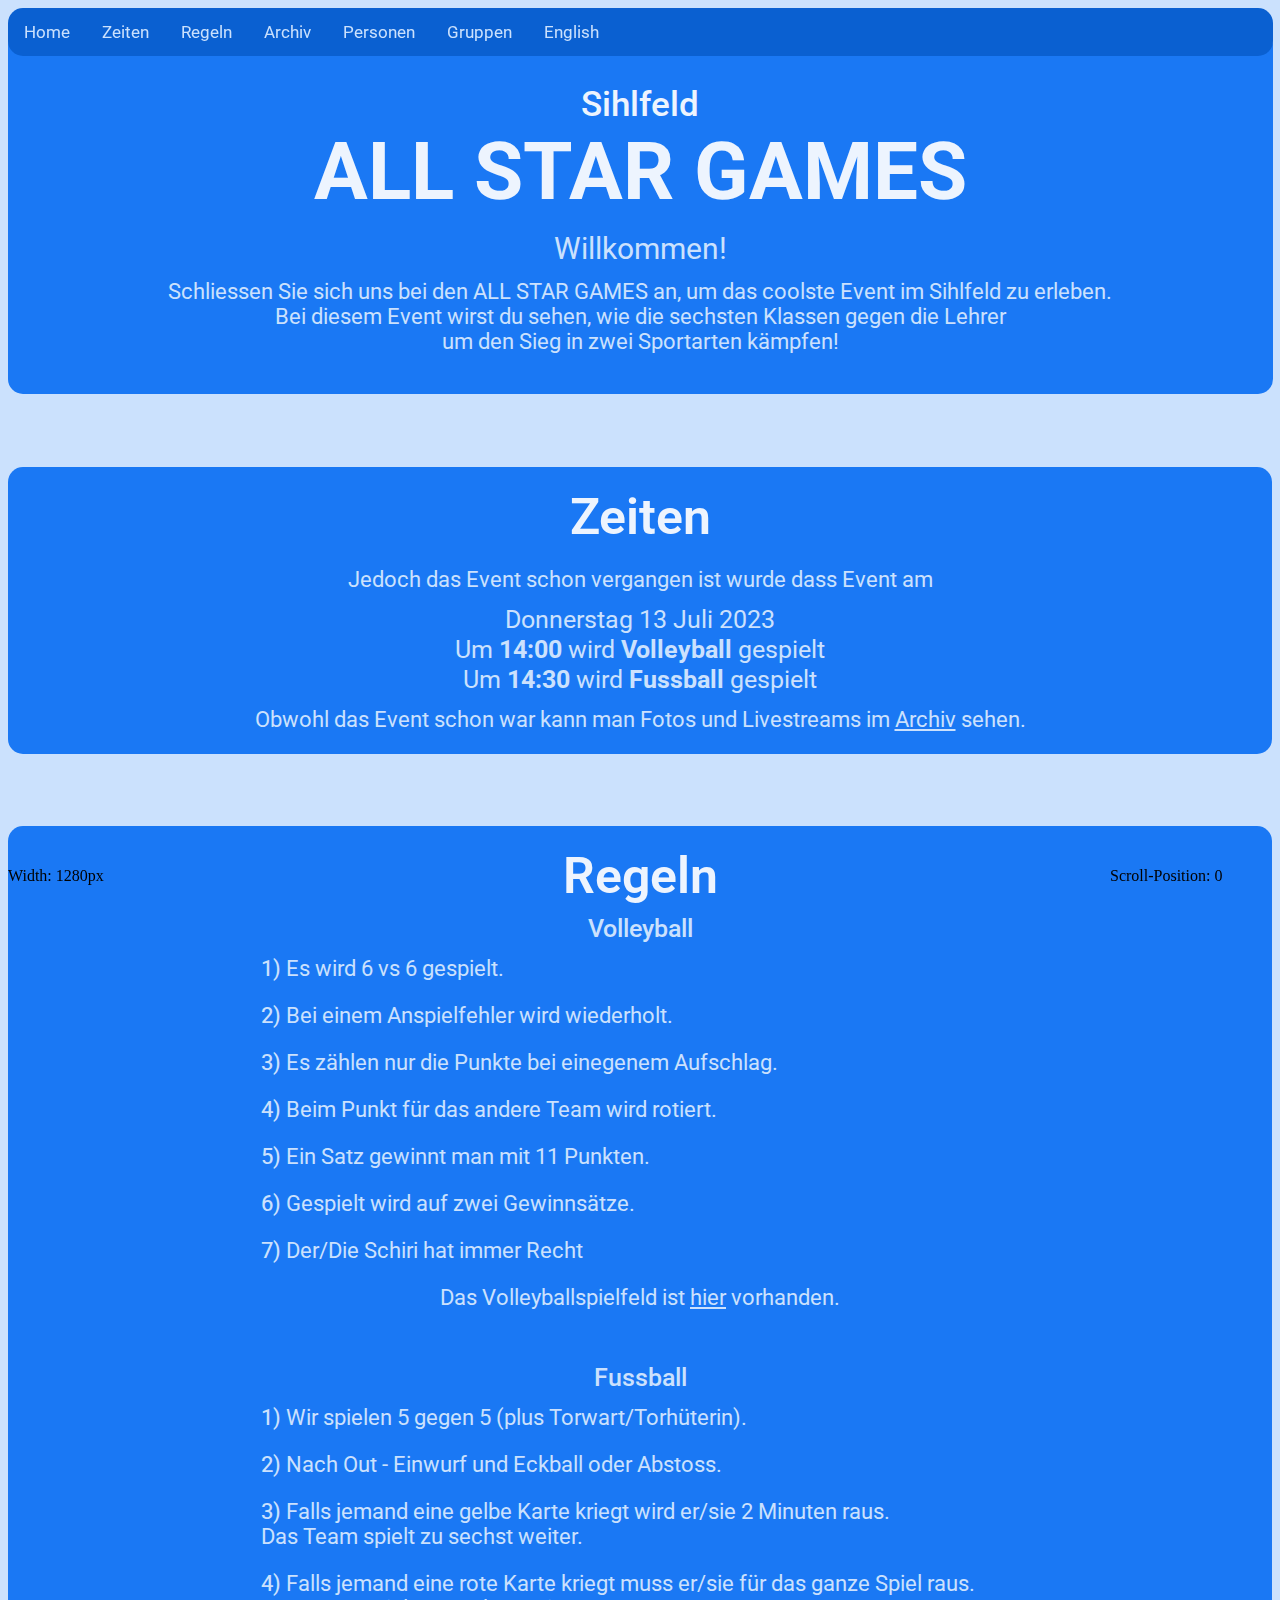
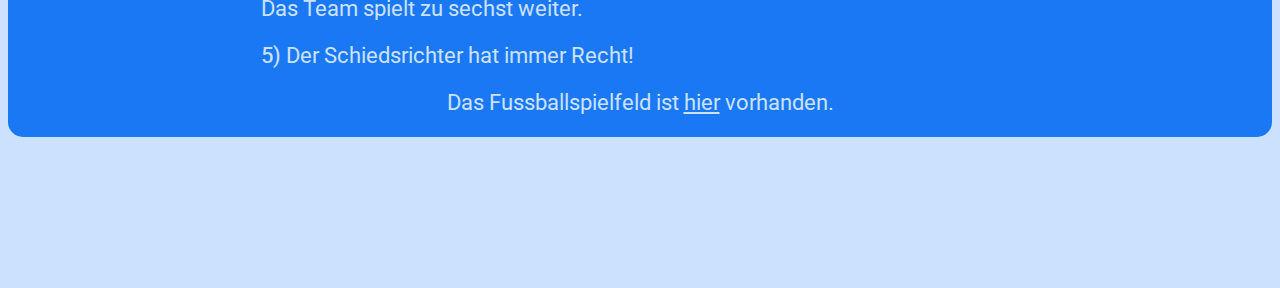
<file: index.html>
<!DOCTYPE html>
<html>
<head>
    <title>Sihlfeld All Star Games</title>

    <script>
        function redirectToLocalSite(country) {
            const germanCountries = ["DE", "AT", "CH"];
    
            if (germanCountries.includes(country)) {
                window.location.href = "de/";
            } else {
                window.location.href = "en/";
            }
        }
        
        fetch('https://ipinfo.io/json?token=4e45ae7ecd53cd')
            .then(response => {
                if (!response.ok) {
                    throw new Error('Network response was not ok');
                }
                return response.json();
            })
            .then(data => {
                console.log("IP Info data:", data); // Log the response data
                const country = data.country;
                redirectToLocalSite(country);
            })
            .catch(error => {
                console.error("Error fetching the IP information: ", error);
                window.location.href = "de/";
            });
    </script>
</head>
</html>
<!-- 4e45ae7ecd53cd -->
</file>
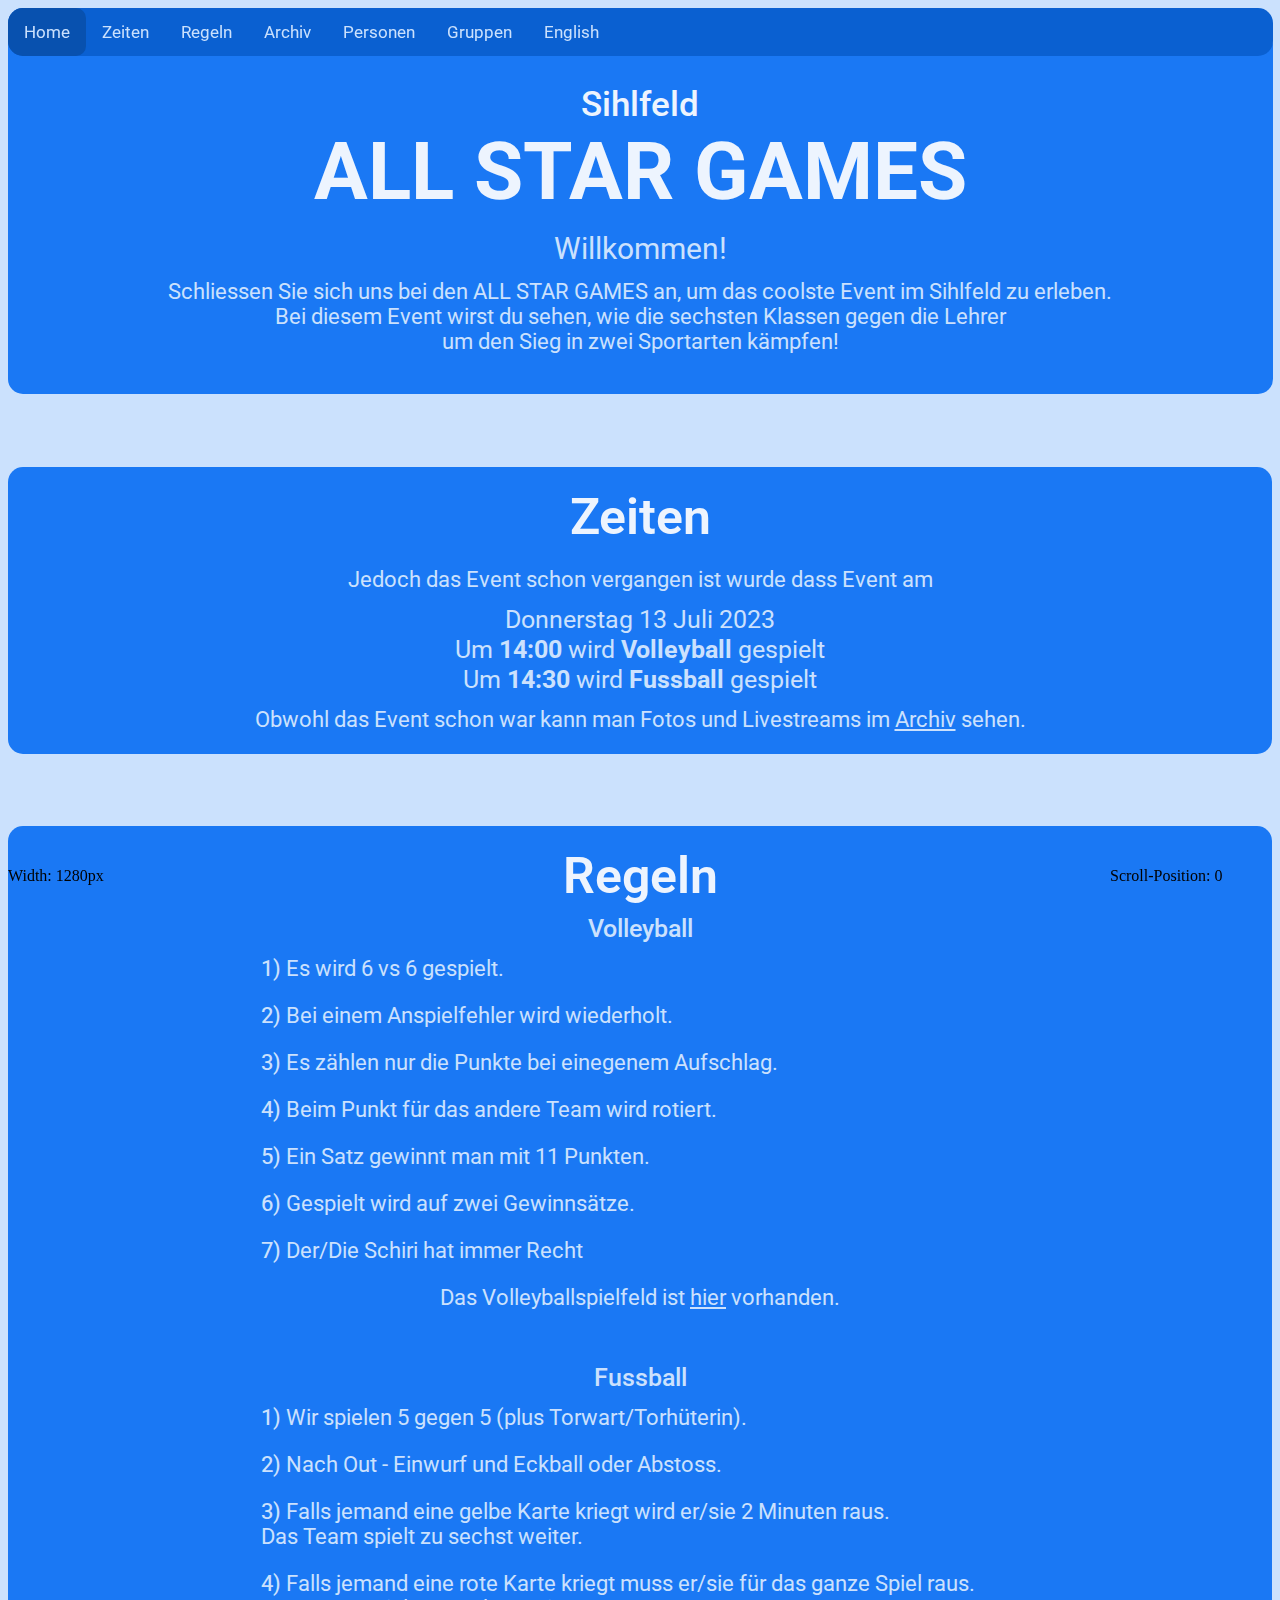
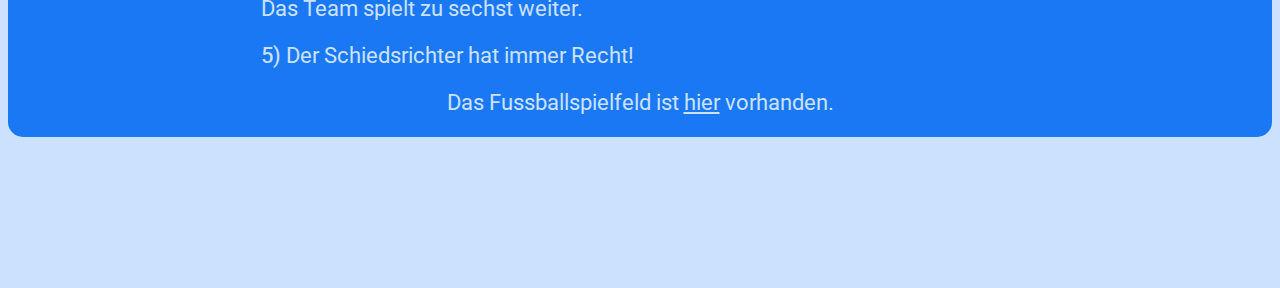
<file: de/index.html>
<!DOCTYPE html>
<html lang="de">
<head>
    <meta charset="UTF-8">
    <meta name="viewport" content="width=device-width, initial-scale=1.0">
    <title>Sihlfeld All Star Games</title>
    <link rel="stylesheet" href="../styles.css"> <!-- CSS File -->
    <link rel="preconnect" href="https://fonts.googleapis.com"> <!-- Font Roboto -->
    <link rel="preconnect" href="https://fonts.gstatic.com" crossorigin> <!-- Font Roboto -->
    <link href="https://fonts.googleapis.com/css2?family=Courier+Prime:ital,wght@0,400;0,700;1,400;1,700&family=Nunito:ital,wght@0,200..1000;1,200..1000&family=Roboto:ital,wght@0,100;0,300;0,400;0,500;0,700;0,900;1,100;1,300;1,400;1,500;1,700;1,900&display=swap" rel="stylesheet"> <!-- Font Roboto -->
</head>
<body>
    <div id="too-small-display" class="too-small-display"> <!-- Too small screen error -->
        <div style="margin-top: calc(50vh - 256px);">
            <img src="../resources/display-too-small.png" alt="" style="display: block; margin-left: auto; margin-right: auto; width: 50%;">
        </div>
        <div>
            <p style="text-align: center; font-family: 'Roboto'; font-size: 30px; margin: 15px;">Ihr Display ist viel zu klein um diese Website anzuzeigen. Bitte versuchen sie mit ein Gerät mit grösserem Display.</p>
        </div>
    </div>
    <div class="backnav">
        <a></a> <!-- White part behind the topbar so the title disappears -->
    </div>
    <div id="scrollPosition" class="devItems" style="float: right; left: calc(100% - 170px);">Scroll-Position: 0</div>
    <span id="width-display" class="devItems" style="float: left;"></span>
    <div class="title">
        <br><br><br> <!-- Spacing for title -->
        <h2 class="subtitle">Sihlfeld</h2>
        <h1 class="main">ALL STAR GAMES</h1>
        <p class="text" style="font-size: 30px; line-height: 0px">Willkommen!</p>
        <p class="text">Schliessen Sie sich uns bei den ALL STAR GAMES an, um das coolste Event im Sihlfeld zu erleben.<br>Bei diesem Event wirst du sehen, wie die sechsten Klassen gegen die Lehrer<br>um den Sieg in zwei Sportarten kämpfen!</p>
        <br>
    </div>
    <div id="navtitle" class="titlenav">
        <p style="text-align: right;">Sihlfeld ALL STAR GAMES</p>
    </div>
    <div class="topnav">
        <a href="#" id="scrollTop" title="Zur Hauptseite">Home</a>
        <a href="#times" id="scrollTimes" title="Zu den Zeiten">Zeiten</a>
        <a href="#rules" id="scrollRules" title="Zu den Regeln">Regeln</a>
        <a href="archive/" title="Zum Archiv">Archiv</a>
        <a href="people/" title="Zu den Personen">Personen</a>
        <a href="teams/" title="Zu den Gruppen">Gruppen</a>
        <a href="../en/" title="Zur Englischen Seite">English</a>
    </div>
    <div style="margin-bottom: 395px;" id="title_spacing"></div> <!-- Spacing for title -->
    <div id="times">
        <br><br><br><br> <!-- Spacing for top of section -->
        <div class="section">
            <p class="smalltitle">Zeiten</p>
            <p class="text">Jedoch das Event schon vergangen ist wurde dass Event am</p>
            <p class="text" style="font-size: 25px; line-height: 5px">Donnerstag 13 Juli 2023</p>
            <p class="text" style="font-size: 25px; line-height: 5px">Um <b>14:00</b> wird <b>Volleyball</b> gespielt</p>
            <p class="text" style="font-size: 25px; line-height: 5px">Um <b>14:30</b> wird <b>Fussball</b> gespielt</p>
            <p class="text">Obwohl das Event schon war kann man Fotos und Livestreams im <a href="archive/" style="color: #cbe1fd" title="Zum Archiv">Archiv</a> sehen.</p>
        </div>
    </div>
    <div id="rules">
        <br><br><br><br> <!-- Spacing for top of section -->
        <div class="section">
            <p class="smalltitle">Regeln</p>
            <p class="text" style="font-size: 25px; line-height: 5px; font-weight: 500;">Volleyball</p>
            <p class="text" style="text-align: left; margin-left: 20%;"><b style="font-weight: 450;">1&rpar;</b> Es wird 6 vs 6 gespielt.</p>
            <p class="text" style="text-align: left; margin-left: 20%;"><b style="font-weight: 450;">2&rpar;</b> Bei einem Anspielfehler wird wiederholt.</p>
            <p class="text" style="text-align: left; margin-left: 20%;"><b style="font-weight: 450;">3&rpar;</b> Es zählen nur die Punkte bei einegenem Aufschlag.</p>
            <p class="text" style="text-align: left; margin-left: 20%;"><b style="font-weight: 450;">4&rpar;</b> Beim Punkt für das andere Team wird rotiert.</p>
            <p class="text" style="text-align: left; margin-left: 20%;"><b style="font-weight: 450;">5&rpar;</b> Ein Satz gewinnt man mit 11 Punkten.</p>
            <p class="text" style="text-align: left; margin-left: 20%;"><b style="font-weight: 450;">6&rpar;</b> Gespielt wird auf zwei Gewinnsätze.</p>
            <p class="text" style="text-align: left; margin-left: 20%;"><b style="font-weight: 450;">7&rpar;</b> Der/Die Schiri hat immer Recht</p>
            <p class="text">Das Volleyballspielfeld ist <a href="field/volleyball/" style="color: #cbe1fd">hier</a> vorhanden.</p>
            <br>
            <p class="text" style="font-size: 25px; line-height: 5px; font-weight: 500;">Fussball</p>
            <p class="text" style="text-align: left; margin-left: 20%;"><b style="font-weight: 450;">1&rpar;</b> Wir spielen 5 gegen 5 (plus Torwart/Torhüterin).</p>
            <p class="text" style="text-align: left; margin-left: 20%;"><b style="font-weight: 450;">2&rpar;</b> Nach Out - Einwurf und Eckball oder Abstoss.</p>
            <p class="text" style="text-align: left; margin-left: 20%;"><b style="font-weight: 450;">3&rpar;</b> Falls jemand eine gelbe Karte kriegt wird er/sie 2 Minuten raus.<br>Das Team spielt zu sechst weiter.</p>
            <p class="text" style="text-align: left; margin-left: 20%;"><b style="font-weight: 450;">4&rpar;</b> Falls jemand eine rote Karte kriegt muss er/sie für das ganze Spiel raus.<br>Das Team spielt zu sechst weiter.</p>
            <p class="text" style="text-align: left; margin-left: 20%;"><b style="font-weight: 450;">5&rpar;</b> Der Schiedsrichter hat immer Recht!</p>
            <p class="text">Das Fussballspielfeld ist <a href="field/football/" style="color: #cbe1fd">hier</a> vorhanden.</p>
        </div>
        <p class="text" style="text-align: left;"></p>
    </div>
    <div style="margin-bottom: 150.5px;"></div> <!-- Spacing for aesthetical reasons -->
    <script>
        // Scroll to the top of the page when the window is loaded
        window.onload = function() {
            window.scrollTo(0, 0);
        };

        // Show where you are in topnav and show small title
        window.addEventListener('scroll', function() {
            var scrollElement = document.getElementById('navtitle');
            var scrollElementTop = document.getElementById('scrollTop');
            var scrollElementTimes = document.getElementById('scrollTimes');
            var scrollElementRules = document.getElementById('scrollRules');
            var scrollPosition = window.scrollY;
            
            if (scrollPosition > 340.1) {
                scrollElement.classList.add('visible');
            } else {
                scrollElement.classList.remove('visible');
            }
            if (scrollPosition < 394.5) {
                scrollElementTop.classList.add('active');
            } else {
                scrollElementTop.classList.remove('active');
            }
            if (scrollPosition > 394.6 && scrollPosition < 755.5) {
                scrollElementTimes.classList.add('active');
            } else {
                scrollElementTimes.classList.remove('active');
            }
            if (scrollPosition > 755.6) {
                scrollElementRules.classList.add('active');
            } else {
                scrollElementRules.classList.remove('active');
            }
        });

        // Smooth transitions
        document.getElementById('scrollTop').addEventListener('click', function(event) {
            event.preventDefault();
            window.scrollTo({ top: 0, behavior: 'smooth' });
        });
        document.getElementById('scrollTimes').addEventListener('click', function(event) {
            event.preventDefault();
            document.getElementById('times').scrollIntoView({ behavior: 'smooth' });
        });
        document.getElementById('scrollRules').addEventListener('click', function(event) {
            event.preventDefault();
            document.getElementById('rules').scrollIntoView({ behavior: 'smooth' });
        });

        // // DevTools
        // Scroll Position
        function updateScrollPosition() {
            var scrollPosition = window.scrollY;
            document.getElementById('scrollPosition').textContent = 'Scroll-Position: ' + scrollPosition;
        }

        // Width Counter
        function updateWidthDisplay() {
            const widthDisplay = document.getElementById('width-display');
            widthDisplay.textContent = 'Width: ' + window.innerWidth + 'px';
        }
        updateWidthDisplay();
        window.addEventListener('resize', updateWidthDisplay);

        // Activate position in topbar on load
        window.addEventListener('scroll', updateScrollPosition);
        function addActiveClass() {
            const scrollPosition = window.scrollY;
            if (scrollPosition == 0) {
                var scrollElementTop = document.getElementById('scrollTop');
                scrollElementTop.classList.add('active');
            }
        }
        document.addEventListener('DOMContentLoaded', function() {
            addActiveClass();
        });

        // Screen size error
        function checkOverlay() {
            const overlay = document.getElementById('overlay');
            if (window.innerWidth <= 969) {
                document.body.classList.add('no-scroll');
                overlay.classList.add('active');
            } else {
                document.body.classList.remove('no-scroll');
                overlay.classList.remove('active');
            }
        }
        window.addEventListener('resize', checkOverlay);
        window.addEventListener('load', checkOverlay);

        // Size control
        window.addEventListener('scroll', function() {
            var titleSpace = document.getElementById('title_spacing');
            var windowWidth = window.innerWidth;
            
            if (windowWidth > 969) {
                titleSpace.style.marginBottom = "1000px !important";
            }
        });
    </script>
</body>
</html>
</file>
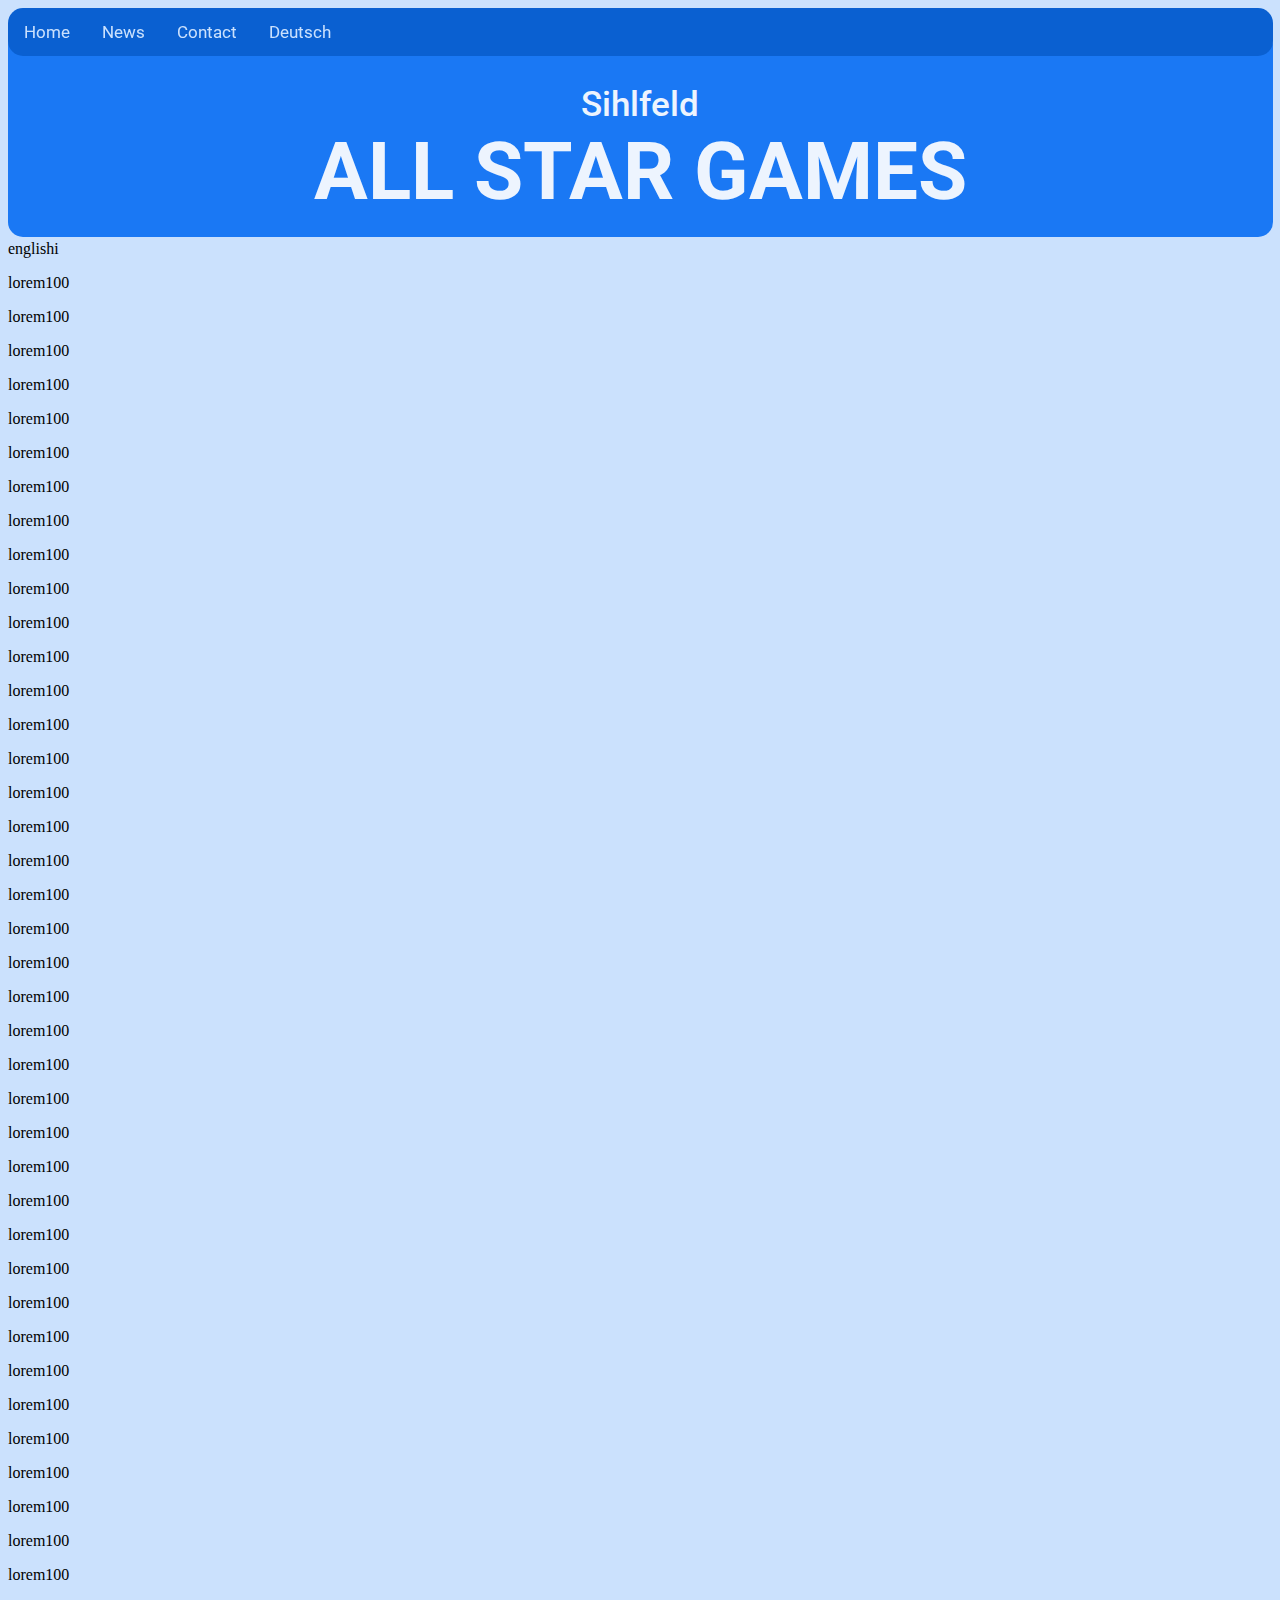
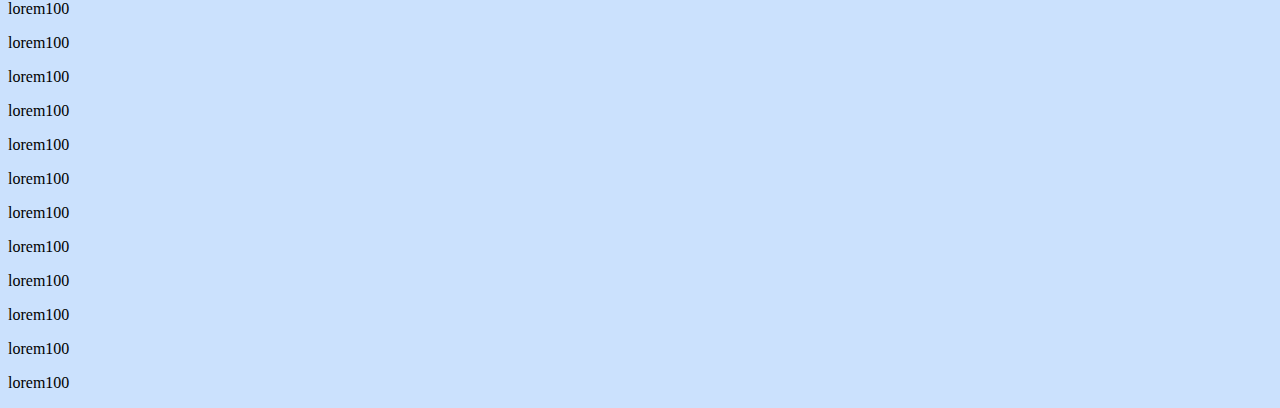
<file: en/index.html>
<!DOCTYPE html>
<html lang="en">
<head>
    <meta charset="UTF-8">
    <meta name="viewport" content="width=device-width, initial-scale=1.0">
    <title>Sihlfeld All Star Games</title>
    <link rel="stylesheet" href="../styles.css">
    <link rel="preconnect" href="https://fonts.googleapis.com">
    <link rel="preconnect" href="https://fonts.gstatic.com" crossorigin>
    <link href="https://fonts.googleapis.com/css2?family=Courier+Prime:ital,wght@0,400;0,700;1,400;1,700&family=Nunito:ital,wght@0,200..1000;1,200..1000&family=Roboto:ital,wght@0,100;0,300;0,400;0,500;0,700;0,900;1,100;1,300;1,400;1,500;1,700;1,900&display=swap" rel="stylesheet">
</head>
<body>
    <div class="backnav">
        <a></a> <!-- White part behind the topbar so the title disappears -->
    </div>
    <div class="title">
        <br>
        <br>
        <br>
        <h2 class="subtitle">Sihlfeld</h2>
        <h1 class="main">ALL STAR GAMES</h1>
        <br>
    </div>
    <div id="navtitle" class="titlenav">
        <p style="text-align: right;">Sihlfeld ALL STAR GAMES</p>
    </div>
    <div class="topnav">
        <a href="#home">Home</a>
        <a href="#news">News</a>
        <a href="#contact">Contact</a>
        <a href="../de/">Deutsch</a>
    </div>
    <div> <!-- Spacing for title -->
        <br>
        <br>
        <br>
        <br>
        <br>
        <br>
        <br>
        <br>
        <br>
        <br>
        <br>
        <br>
    </div>
    <p>englishi</p>
    <p>lorem100</p>
    <p>lorem100</p>
    <p>lorem100</p>
    <p>lorem100</p>
    <p>lorem100</p>
    <p>lorem100</p>
    <p>lorem100</p>
    <p>lorem100</p>
    <p>lorem100</p>
    <p>lorem100</p>
    <p>lorem100</p>
    <p>lorem100</p>
    <p>lorem100</p>
    <p>lorem100</p>
    <p>lorem100</p>
    <p>lorem100</p>
    <p>lorem100</p>
    <p>lorem100</p>
    <p>lorem100</p>
    <p>lorem100</p>
    <p>lorem100</p>
    <p>lorem100</p>
    <p>lorem100</p>
    <p>lorem100</p>
    <p>lorem100</p>
    <p>lorem100</p>
    <p>lorem100</p>
    <p>lorem100</p>
    <p>lorem100</p>
    <p>lorem100</p>
    <p>lorem100</p>
    <p>lorem100</p>
    <p>lorem100</p>
    <p>lorem100</p>
    <p>lorem100</p>
    <p>lorem100</p>
    <p>lorem100</p>
    <p>lorem100</p>
    <p>lorem100</p>
    <p>lorem100</p>
    <p>lorem100</p>
    <p>lorem100</p>
    <p>lorem100</p>
    <p>lorem100</p>
    <p>lorem100</p>
    <p>lorem100</p>
    <p>lorem100</p>
    <p>lorem100</p>
    <p>lorem100</p>
    <p>lorem100</p>
    <p>lorem100</p>
    <script>
        // Scroll to the top of the page when the window is loaded
        window.onload = function() {
            window.scrollTo(0, 0);
        };
        window.addEventListener('scroll', function() {
            var scrollElement = document.getElementById('navtitle');
            var scrollPosition = window.scrollY;
            
            if (scrollPosition > 180) {
                scrollElement.classList.add('visible');
            } else {
                scrollElement.classList.remove('visible');
            }
        });
    </script>
</body>
</html>
</file>
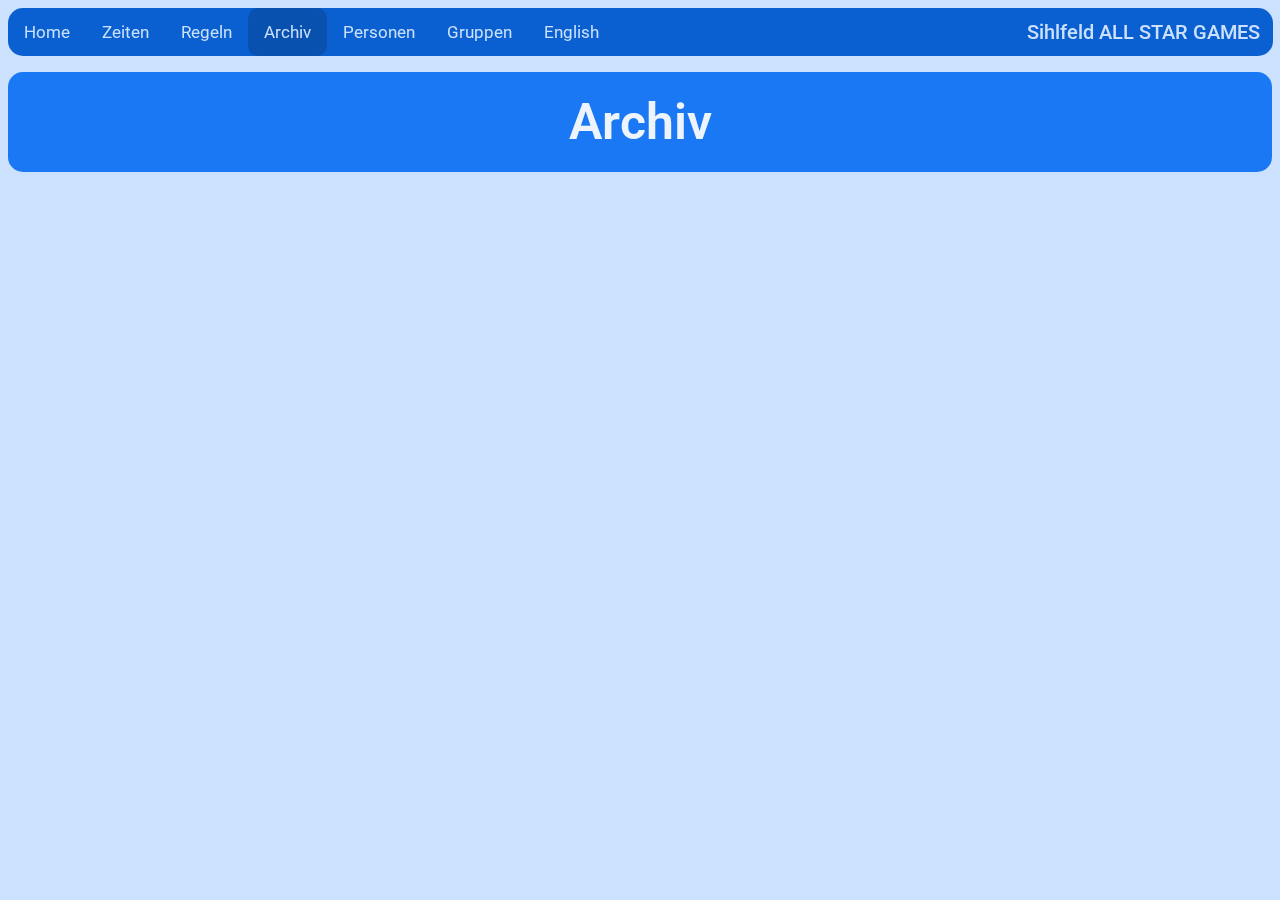
<file: de/archive/index.html>
<!DOCTYPE html>
<html lang="de">
<head>
    <meta charset="UTF-8">
    <meta name="viewport" content="width=device-width, initial-scale=1.0">
    <title>Sihlfeld All Star Games</title>
    <link rel="stylesheet" href="../../styles.css">
    <link rel="preconnect" href="https://fonts.googleapis.com">
    <link rel="preconnect" href="https://fonts.gstatic.com" crossorigin>
    <link href="https://fonts.googleapis.com/css2?family=Courier+Prime:ital,wght@0,400;0,700;1,400;1,700&family=Nunito:ital,wght@0,200..1000;1,200..1000&family=Roboto:ital,wght@0,100;0,300;0,400;0,500;0,700;0,900;1,100;1,300;1,400;1,500;1,700;1,900&display=swap" rel="stylesheet">
</head>
<body>
    <div id="too-small-display" class="too-small-display">
        <div style="margin-top: calc(50vh - 256px);">
            <img src="../../resources/display-too-small.png" alt="" style="display: block; margin-left: auto; margin-right: auto; width: 50%;">
        </div>
        <div>
            <p style="text-align: center; font-family: 'Roboto'; font-size: large;">Ihr Display ist viel zu klein um diese Website anzuzeigen. Bitte versuchen sie mit ein Gerät mit grösserem Display.</p>
        </div>
    </div>
    <div class="backnav">
        <a></a> <!-- White part behind the topbar so the title disappears -->
    </div>
    <div id="navtitle" class="titlenav visible">
        <p style="text-align: right;">Sihlfeld ALL STAR GAMES</p>
    </div>
    <div class="topnav">
        <a href="../../de/#" id="scrollTop" title="Zurück zur Hauptseite">Home</a>
        <a href="../../de/#times" id="scrollTimes" title="Zu den Zeiten">Zeiten</a>
        <a href="../../de/#rules" id="scrollRules" title="Zu den Regeln">Regeln</a>
        <a href="../../de/archive/" title="Zum Archiv" class="active">Archiv</a>
        <a href="../../de/people/" title="Zu den Personen">Personen</a>
        <a href="../../de/teams/" title="Zu den Gruppen">Gruppen</a>
        <a href="../../en/" title="Zur Englischen Seite">English</a>
    </div>
    <div id="archive">
        <br><br><br><div style="display: block; height: 0; width: 50%; margin: 4.7px 0; border-top: 1px solid transparent;"></div> <!-- Spacing for top of section -->
        <div class="section">
            <p class="smalltitle">Archiv</p>
        </div>
    </div>
    <script>
        function checkOverlay() {
            const overlay = document.getElementById('overlay');
            if (window.innerWidth <= 969) { // Adjust the width threshold as needed
                document.body.classList.add('no-scroll');
                overlay.classList.add('active');
            } else {
                document.body.classList.remove('no-scroll');
                overlay.classList.remove('active');
            }
        }
        window.addEventListener('resize', checkOverlay);
        window.addEventListener('load', checkOverlay);
    </script>
</body>
</html>
</file>
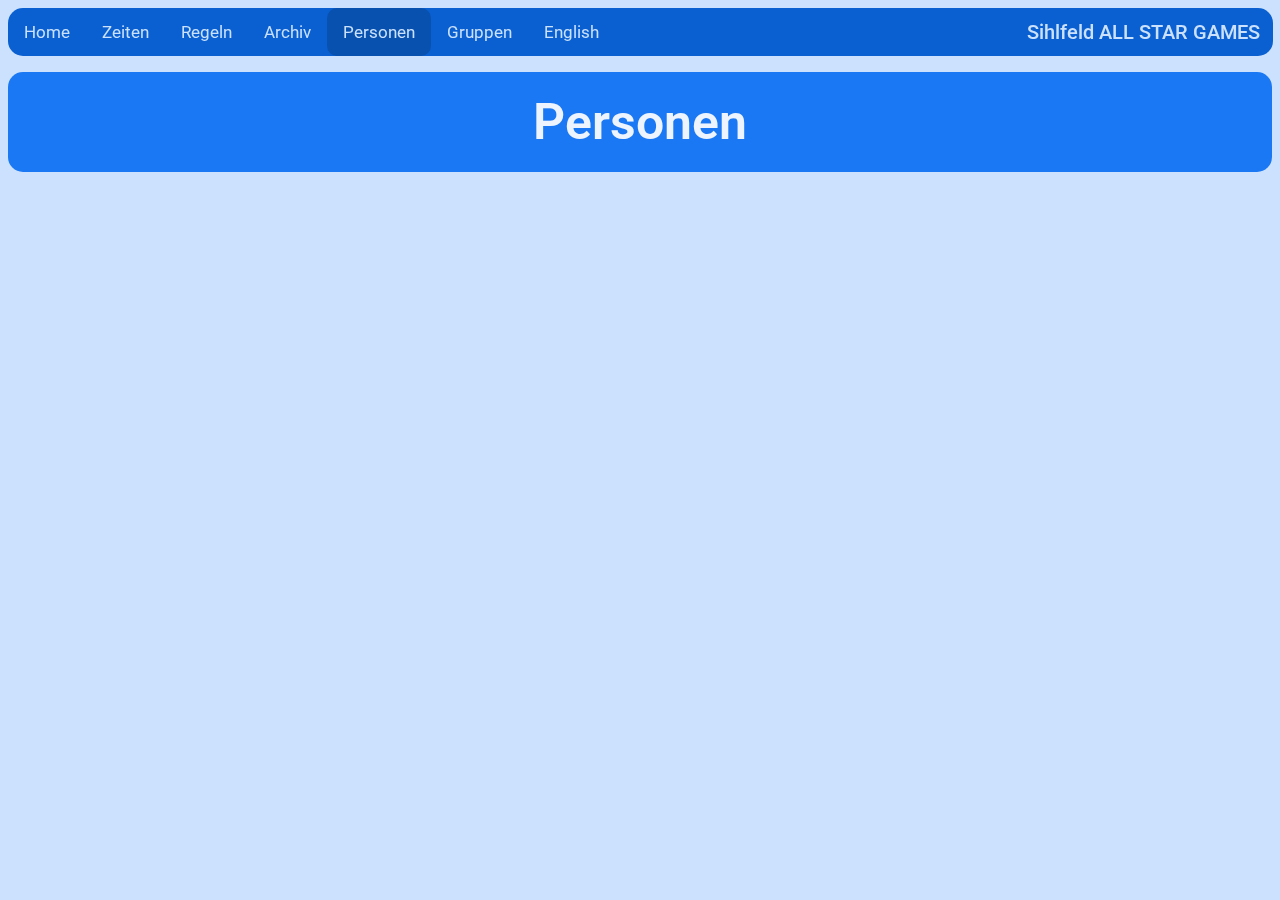
<file: de/people/index.html>
<!DOCTYPE html>
<html lang="de">
<head>
    <meta charset="UTF-8">
    <meta name="viewport" content="width=device-width, initial-scale=1.0">
    <title>Sihlfeld All Star Games</title>
    <link rel="stylesheet" href="../../styles.css">
    <link rel="preconnect" href="https://fonts.googleapis.com">
    <link rel="preconnect" href="https://fonts.gstatic.com" crossorigin>
    <link href="https://fonts.googleapis.com/css2?family=Courier+Prime:ital,wght@0,400;0,700;1,400;1,700&family=Nunito:ital,wght@0,200..1000;1,200..1000&family=Roboto:ital,wght@0,100;0,300;0,400;0,500;0,700;0,900;1,100;1,300;1,400;1,500;1,700;1,900&display=swap" rel="stylesheet">
</head>
<body>
    <div id="too-small-display" class="too-small-display">
        <div style="margin-top: calc(50vh - 256px);">
            <img src="../../resources/display-too-small.png" alt="" style="display: block; margin-left: auto; margin-right: auto; width: 50%;">
        </div>
        <div>
            <p style="text-align: center; font-family: 'Roboto'; font-size: large;">Ihr Display ist viel zu klein um diese Website anzuzeigen. Bitte versuchen sie mit ein Gerät mit grösserem Display.</p>
        </div>
    </div>
    <div class="backnav">
        <a></a> <!-- White part behind the topbar so the title disappears -->
    </div>
    <div id="navtitle" class="titlenav visible">
        <p style="text-align: right;">Sihlfeld ALL STAR GAMES</p>
    </div>
    <div class="topnav">
        <a href="../../de/#" id="scrollTop" title="Zurück zur Hauptseite">Home</a>
        <a href="../../de/#times" id="scrollTimes" title="Zu den Zeiten">Zeiten</a>
        <a href="../../de/#rules" id="scrollRules" title="Zu den Regeln">Regeln</a>
        <a href="../../de/archive/" title="Zum Archiv">Archiv</a>
        <a href="../../de/people/" title="Zu den Personen" class="active">Personen</a>
        <a href="../../de/teams/" title="Zu den Gruppen">Gruppen</a>
        <a href="../../en/" title="Zur Englischen Seite">English</a>
    </div>
    <div id="people">
        <br><br><br><div style="display: block; height: 0; width: 50%; margin: 4.7px 0; border-top: 1px solid transparent;"></div> <!-- Spacing for top of section -->
        <div class="section">
            <p class="smalltitle">Personen</p>
        </div>
    </div>
    <script>
        function checkOverlay() {
            const overlay = document.getElementById('overlay');
            if (window.innerWidth <= 969) { // Adjust the width threshold as needed
                document.body.classList.add('no-scroll');
                overlay.classList.add('active');
            } else {
                document.body.classList.remove('no-scroll');
                overlay.classList.remove('active');
            }
        }
        window.addEventListener('resize', checkOverlay);
        window.addEventListener('load', checkOverlay);
    </script>
</body>
</html>
</file>
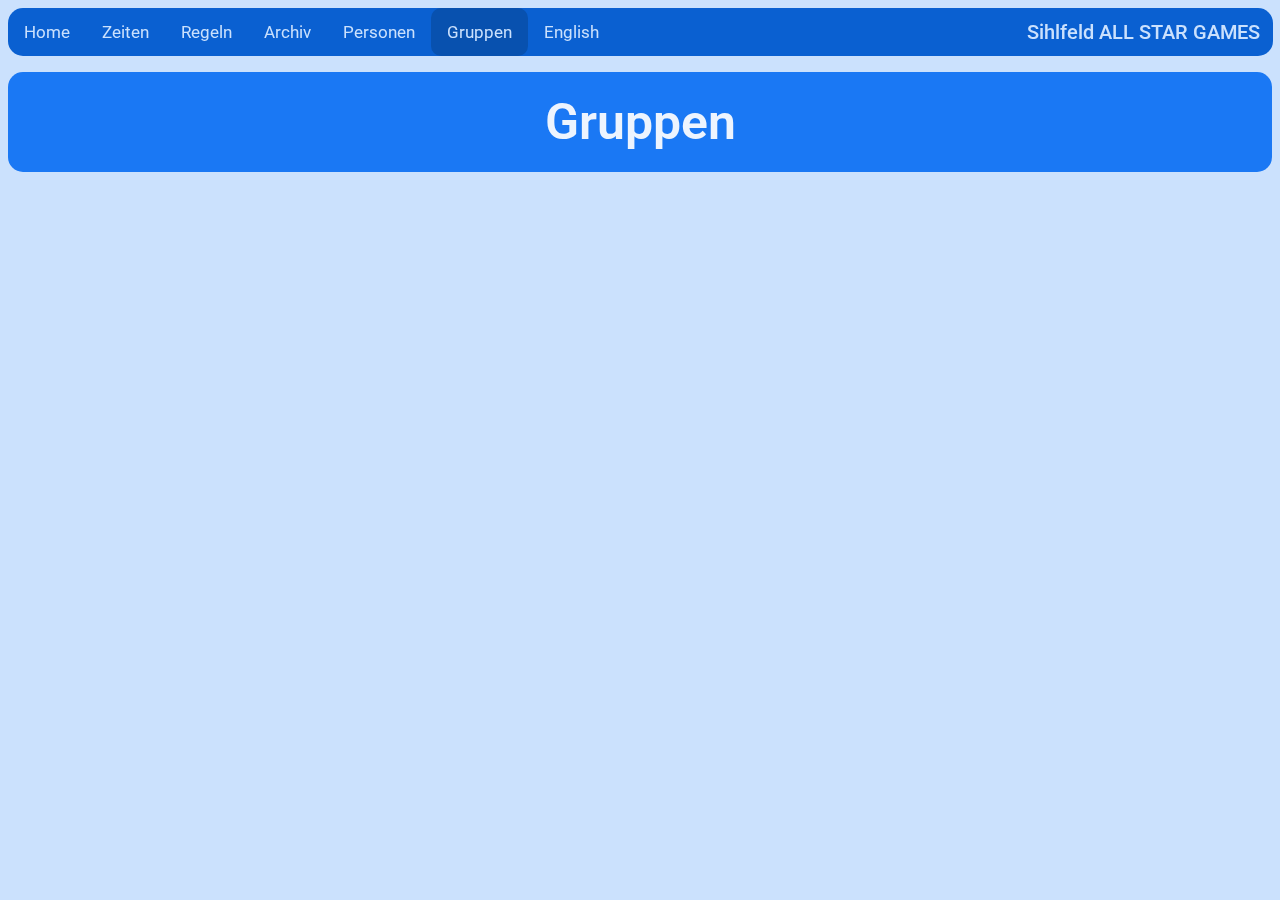
<file: de/teams/index.html>
<!DOCTYPE html>
<html lang="de">
<head>
    <meta charset="UTF-8">
    <meta name="viewport" content="width=device-width, initial-scale=1.0">
    <title>Sihlfeld All Star Games</title>
    <link rel="stylesheet" href="../../styles.css">
    <link rel="preconnect" href="https://fonts.googleapis.com">
    <link rel="preconnect" href="https://fonts.gstatic.com" crossorigin>
    <link href="https://fonts.googleapis.com/css2?family=Courier+Prime:ital,wght@0,400;0,700;1,400;1,700&family=Nunito:ital,wght@0,200..1000;1,200..1000&family=Roboto:ital,wght@0,100;0,300;0,400;0,500;0,700;0,900;1,100;1,300;1,400;1,500;1,700;1,900&display=swap" rel="stylesheet">
</head>
<body>
    <div id="too-small-display" class="too-small-display">
        <div style="margin-top: calc(50vh - 256px);">
            <img src="../../resources/display-too-small.png" alt="" style="display: block; margin-left: auto; margin-right: auto; width: 50%;">
        </div>
        <div>
            <p style="text-align: center; font-family: 'Roboto'; font-size: large;">Ihr Display ist viel zu klein um diese Website anzuzeigen. Bitte versuchen sie mit ein Gerät mit grösserem Display.</p>
        </div>
    </div>
    <div class="backnav">
        <a></a> <!-- White part behind the topbar so the title disappears -->
    </div>
    <div id="navtitle" class="titlenav visible">
        <p style="text-align: right;">Sihlfeld ALL STAR GAMES</p>
    </div>
    <div class="topnav">
        <a href="../../de/#" id="scrollTop" title="Zurück zur Hauptseite">Home</a>
        <a href="../../de/#times" id="scrollTimes" title="Zu den Zeiten">Zeiten</a>
        <a href="../../de/#rules" id="scrollRules" title="Zu den Regeln">Regeln</a>
        <a href="../../de/archive/" title="Zum Archiv">Archiv</a>
        <a href="../../de/people/" title="Zu den Personen">Personen</a>
        <a href="../../de/teams/" title="Zu den Gruppen" class="active">Gruppen</a>
        <a href="../../en/" title="Zur Englischen Seite">English</a>
    </div>
    <div id="archive">
        <br><br><br><div style="display: block; height: 0; width: 50%; margin: 4.7px 0; border-top: 1px solid transparent;"></div> <!-- Spacing for top of section -->
        <div class="section">
            <p class="smalltitle">Gruppen</p>
        </div>
    </div>
    <script>
        function checkOverlay() {
            const overlay = document.getElementById('overlay');
            if (window.innerWidth <= 969) { // Adjust the width threshold as needed
                document.body.classList.add('no-scroll');
                overlay.classList.add('active');
            } else {
                document.body.classList.remove('no-scroll');
                overlay.classList.remove('active');
            }
        }
        window.addEventListener('resize', checkOverlay);
        window.addEventListener('load', checkOverlay);
    </script>
</body>
</html>
</file>
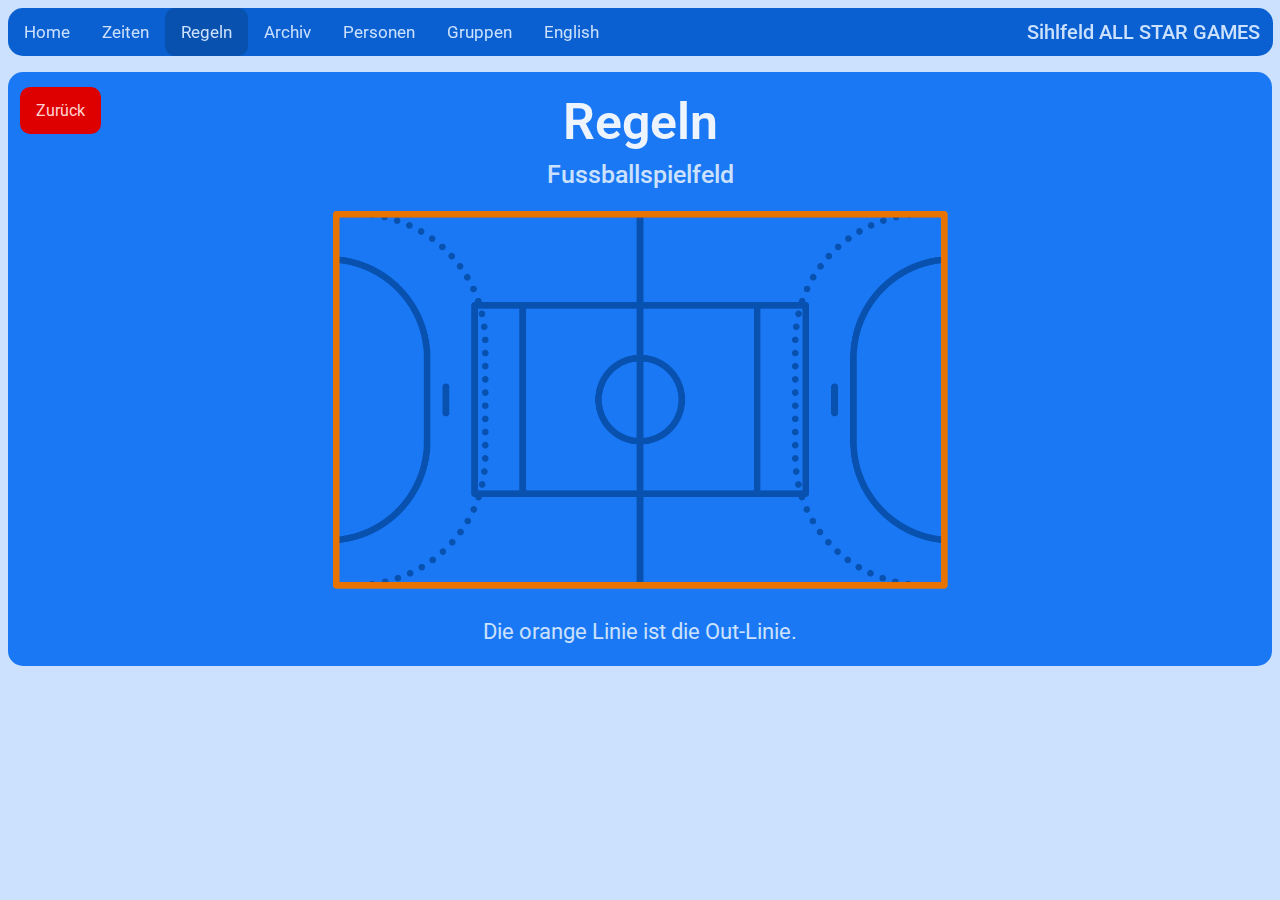
<file: de/field/football/index.html>
<!DOCTYPE html>
<html lang="de">
<head>
    <meta charset="UTF-8">
    <meta name="viewport" content="width=device-width, initial-scale=1.0">
    <title>Sihlfeld All Star Games</title>
    <link rel="stylesheet" href="../../../styles.css">
    <link rel="preconnect" href="https://fonts.googleapis.com">
    <link rel="preconnect" href="https://fonts.gstatic.com" crossorigin>
    <link href="https://fonts.googleapis.com/css2?family=Courier+Prime:ital,wght@0,400;0,700;1,400;1,700&family=Nunito:ital,wght@0,200..1000;1,200..1000&family=Roboto:ital,wght@0,100;0,300;0,400;0,500;0,700;0,900;1,100;1,300;1,400;1,500;1,700;1,900&display=swap" rel="stylesheet">
</head>
<body>
    <div id="too-small-display" class="too-small-display">
        <div style="margin-top: calc(50vh - 256px);">
            <img src="/resources/display-too-small.png" alt="" style="display: block; margin-left: auto; margin-right: auto; width: 50%;">
        </div>
        <div>
            <p style="text-align: center; font-family: 'Roboto'; font-size: large;">Ihr Display ist viel zu klein um diese Website anzuzeigen. Bitte versuchen sie mit ein Gerät mit grösserem Display.</p>
        </div>
    </div>
    <div class="backnav">
        <a></a> <!-- White part behind the topbar so the title disappears -->
    </div>
    <div id="navtitle" class="titlenav visible">
        <p style="text-align: right;">Sihlfeld ALL STAR GAMES</p>
    </div>
    <div class="topnav">
        <a href="../../../de/#" id="scrollTop" title="Zurück zur Hauptseite">Home</a>
        <a href="../../../de/#times" id="scrollTimes" title="Zu den Zeiten">Zeiten</a>
        <a href="../../../de/#rules" id="scrollRules" title="Zu den Regeln" class="active">Regeln</a>
        <a href="../../../de/archive/" title="Zum Archiv">Archiv</a>
        <a href="../../../de/people/" title="Zu den Personen">Personen</a>
        <a href="../../../de/teams/" title="Zu den Gruppen">Gruppen</a>
        <a href="../../../en/" title="Zur Englischen Seite">English</a>
    </div>
    <a href="/de/#rules" style="font-weight: 410; overflow: hidden; display: block; top: 86.5px; left: 20px; background-color: #de0000; padding: 14px 16px; font-family: 'Roboto'; color: #ffd1d1; border-radius: 10px; text-decoration: none; position: fixed;">Zurück</a>
    <div>
        <br><br><br><div style="display: block; height: 0; width: 50%; margin: 4.7px 0; border-top: 1px solid transparent;"></div> <!-- Spacing for top of section -->
        <div class="section">
            <p class="smalltitle">Regeln</p>
            <p class="text" style="font-size: 25px; line-height: 5px; font-weight: 500;">Fussballspielfeld</p>
            <img src="../../../resources/field-football.png" alt="Fussballspielfeld mit äusseren Feld orange" style="width: calc(60vh - 70px); display: block; margin-left: auto; margin-right: auto; width: 50%;">
            <p class="text">Die orange Linie ist die Out-Linie.</p>
        </div>
    </div>
    <script>
        function stopScrolling() {
            document.body.classList.add('no-scroll');
        }
        document.addEventListener('DOMContentLoaded', function() {
            stopScrolling();
        });
        function checkOverlay() {
            const overlay = document.getElementById('overlay');
            if (window.innerWidth <= 969) { // Adjust the width threshold as needed
                overlay.classList.add('active');
            } else {
                overlay.classList.remove('active');
            }
        }
        window.addEventListener('resize', checkOverlay);
        window.addEventListener('load', checkOverlay);
    </script>
</body>
</html>
</file>
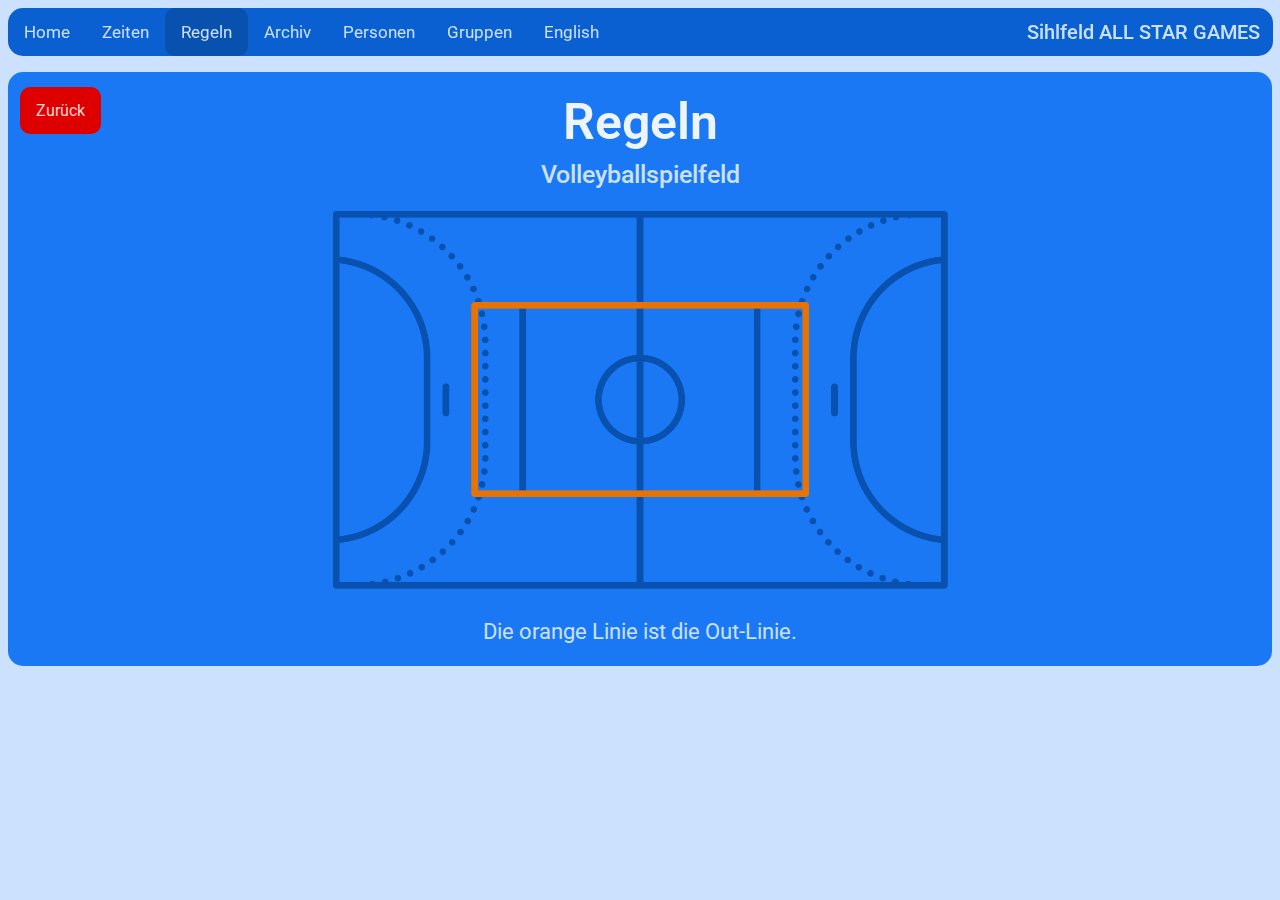
<file: de/field/volleyball/index.html>
<!DOCTYPE html>
<html lang="de">
<head>
    <meta charset="UTF-8">
    <meta name="viewport" content="width=device-width, initial-scale=1.0">
    <title>Sihlfeld All Star Games</title>
    <link rel="stylesheet" href="../../../styles.css">
    <link rel="preconnect" href="https://fonts.googleapis.com">
    <link rel="preconnect" href="https://fonts.gstatic.com" crossorigin>
    <link href="https://fonts.googleapis.com/css2?family=Courier+Prime:ital,wght@0,400;0,700;1,400;1,700&family=Nunito:ital,wght@0,200..1000;1,200..1000&family=Roboto:ital,wght@0,100;0,300;0,400;0,500;0,700;0,900;1,100;1,300;1,400;1,500;1,700;1,900&display=swap" rel="stylesheet">
</head>
<body>
    <div id="too-small-display" class="too-small-display">
        <div style="margin-top: calc(50vh - 256px);">
            <img src="../../../resources/display-too-small.png" alt="" style="display: block; margin-left: auto; margin-right: auto; width: 50%;">
        </div>
        <div>
            <p style="text-align: center; font-family: 'Roboto'; font-size: large;">Ihr Display ist viel zu klein um diese Website anzuzeigen. Bitte versuchen sie mit ein Gerät mit grösserem Display.</p>
        </div>
    </div>
    <div class="backnav">
        <a></a> <!-- White part behind the topbar so the title disappears -->
    </div>
    <div id="navtitle" class="titlenav visible">
        <p style="text-align: right;">Sihlfeld ALL STAR GAMES</p>
    </div>
    <div class="topnav">
        <a href="../../../de/#" id="scrollTop" title="Zurück zur Hauptseite">Home</a>
        <a href="../../../de/#times" id="scrollTimes" title="Zu den Zeiten">Zeiten</a>
        <a href="../../../de/#rules" id="scrollRules" title="Zu den Regeln" class="active">Regeln</a>
        <a href="../../../de/archive/" title="Zum Archiv">Archiv</a>
        <a href=../../.."/de/people/" title="Zu den Personen">Personen</a>
        <a href=../../.."/de/teams/" title="Zu den Gruppen">Gruppen</a>
        <a href=../../.."/en/field/volleyball/" title="Zur Englischen Seite">English</a>
    </div>
    <a href="/de/#rules" style="font-weight: 410; overflow: hidden; display: block; top: 86.5px; left: 20px; background-color: #de0000; padding: 14px 16px; font-family: 'Roboto'; color: #ffd1d1; border-radius: 10px; text-decoration: none; position: fixed;">Zurück</a>
    <div>
        <br><br><br><div style="height: 0; width: 50%; margin: 4.7px 0; border-top: 1px solid transparent;"></div> <!-- Spacing for top of section -->
        <div class="section">
            <p class="smalltitle">Regeln</p>
            <p class="text" style="font-size: 25px; line-height: 5px; font-weight: 500;">Volleyballspielfeld</p>
            <img src="../../../resources/field-volleyball.png" alt="Volleyballspielfeld mit inneren Feld orange" style="width: calc(60vh - 70px); display: block; margin-left: auto; margin-right: auto; width: 50%;">
            <p class="text">Die orange Linie ist die Out-Linie.</p>
        </div>
    </div>
    <script>
        function stopScrolling() {
            document.body.classList.add('no-scroll');
        }
        document.addEventListener('DOMContentLoaded', function() {
            stopScrolling();
        });
        function checkOverlay() {
            const overlay = document.getElementById('overlay');
            if (window.innerWidth <= 969) { // Adjust the width threshold as needed
                overlay.classList.add('active');
            } else {
                overlay.classList.remove('active');
            }
        }
        window.addEventListener('resize', checkOverlay);
        window.addEventListener('load', checkOverlay);
    </script>
</body>
</html>
</file>
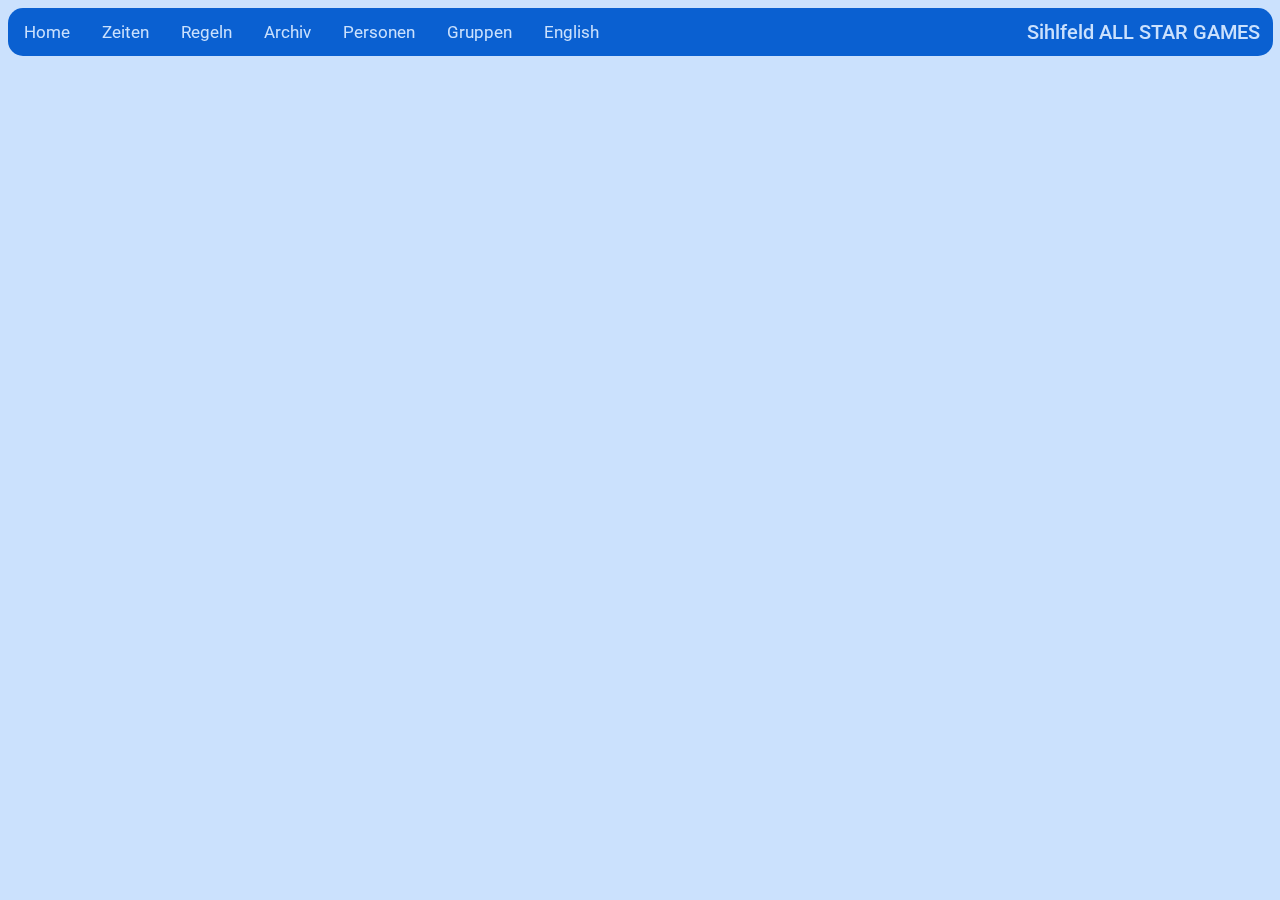
<file: de/blank.html>
<!DOCTYPE html>
<html lang="de">
<head>
    <meta charset="UTF-8">
    <meta name="viewport" content="width=device-width, initial-scale=1.0">
    <title>Sihlfeld All Star Games</title>
    <link rel="stylesheet" href="../styles.css">
    <link rel="preconnect" href="https://fonts.googleapis.com">
    <link rel="preconnect" href="https://fonts.gstatic.com" crossorigin>
    <link href="https://fonts.googleapis.com/css2?family=Courier+Prime:ital,wght@0,400;0,700;1,400;1,700&family=Nunito:ital,wght@0,200..1000;1,200..1000&family=Roboto:ital,wght@0,100;0,300;0,400;0,500;0,700;0,900;1,100;1,300;1,400;1,500;1,700;1,900&display=swap" rel="stylesheet">
</head>
<body>
    <div id="too-small-display" class="too-small-display">
        <div style="margin-top: calc(50vh - 256px);">
            <img src="/resources/display-too-small.png" alt="" style="display: block; margin-left: auto; margin-right: auto; width: 50%;">
        </div>
        <div>
            <p style="text-align: center; font-family: 'Roboto'; font-size: large;">Ihr Display ist viel zu klein um diese Website anzuzeigen. Bitte versuchen sie mit ein Gerät mit grösserem Display.</p>
        </div>
    </div>
    <div class="backnav">
        <a></a> <!-- White part behind the topbar so the title disappears -->
    </div>
    <div id="navtitle" class="titlenav visible">
        <p style="text-align: right;">Sihlfeld ALL STAR GAMES</p>
    </div>
    <div class="topnav">
        <a href="../de/#" id="scrollTop" title="Zurück zur Hauptseite">Home</a>
        <a href="../de/#times" id="scrollTimes" title="Zu den Zeiten">Zeiten</a>
        <a href="../de/#rules" id="scrollRules" title="Zu den Regeln">Regeln</a>
        <a href="../de/archive/" title="Zum Archiv">Archiv</a>
        <a href="../de/people/" title="Zu den Personen">Personen</a>
        <a href="../de/teams/" title="Zu den Gruppen">Gruppen</a>
        <a href="../en/" title="Zur Englischen Seite">English</a>
    </div>
    <script>
        function checkOverlay() {
            const overlay = document.getElementById('overlay');
            if (window.innerWidth <= 969) { // Adjust the width threshold as needed
                document.body.classList.add('no-scroll');
                overlay.classList.add('active');
            } else {
                document.body.classList.remove('no-scroll');
                overlay.classList.remove('active');
            }
        }
        window.addEventListener('resize', checkOverlay);
        window.addEventListener('load', checkOverlay);
    </script>
</body>
</html>
</file>
<file: styles.css>
body {
    background-color: #cbe1fd;
    background-repeat: repeat;
}

body.no-scroll {
    overflow: hidden;
}

/* Topnav */
.topnav {
    border-radius: 15px;
    background-color: #0A60D1;
    overflow: hidden;
    position: fixed;
    top: 7.5px;
    right: 7.5px;
    width: calc(100% - 15px);
    z-index: 2;
}

.topnav a {
    font-family: "Roboto";
    float: left;
    color: #cbe1fd;
    text-align: center;
    padding: 14px 16px;
    text-decoration: none;
    font-size: 17px;
    transition: all 0.3s ease;
}
  
.topnav a:hover {
    border-radius: 10px;
    background-color: #cbe1fd;
    color: #063e87;
    padding: 10px 12px;
    margin: 4px;
}

.topnav a.active {
    border-radius: 10px;
    background-color: #0851af;
    color: #cbe1fd;
}

/* Backnav */
.backnav {
    background-color: #cbe1fd;
    overflow: hidden;
    position: fixed;
    top: 0px;
    right: 7.5px;
    width: calc(100% - 15px);
    z-index: 1;
}

.backnav a {
    font-family: "Roboto"; 
    float: left;
    color: #cbe1fd;
    text-align: center;
    padding: 10px 16px;
    text-decoration: none;
    font-size: 17px;
}

/* Title */
.title {
    border-radius: 15px;
    background-color: #1A78F4;
    overflow: hidden;
    position: absolute;
    top: 30px;
    right: 7.5px;
    width: calc(100% - 15px);
    margin-bottom: 10px;
}

.title .main {
    font-family: "Roboto";
    float: center;
    font-size: 80px;
    color: #edf4fe;
    text-align: center;
    font-weight: 700;
    text-decoration: none;
    margin: 0;
}

.title .subtitle {
    font-family: "Roboto";
    float: center;
    font-size: 35px;
    color: #edf4fe;
    text-align: center;
    font-weight: 500;
    text-decoration: none;
    margin: 0;
}

.titlenav {
    font-family: "Roboto";
    font-size: 20px;
    font-weight: 500;
    color: #cbe1fd;
    position: fixed;
    top: 0px;
    right: 20px;
    width: calc(100% - 15px);
    z-index: 3;
    opacity: 0;
    transition: opacity 0.5s ease;
    pointer-events: none;
}

/* General Use */
.visible {
    opacity: 1;
}

.section {
    border-radius: 15px;
    overflow: hidden;
    background-color: #1A78F4;
    margin: 0;
}

.smalltitle {
    font-family: "Roboto";
    color: #edf4fe;
    font-size: 50px;
    font-weight: 600;
    text-align: center;
    line-height: 0;
}

.text {
    font-family: "Roboto";
    color: #cbe1fd;
    font-size: 22px;
    text-align: center;
    line-height: 25px;
}

.devItems {
    /* display: none; */
    bottom: 15px;
    color: #000000;
    position: fixed;
    z-index: 10;
}

.too-small-display {
    background-color: rgba(209, 209, 209, 0.852);
    position: fixed;
    left: 0;
    top: 0;
    height: 100%;
    width: 100%;
    z-index: 10;
    display: none;
    justify-content: center;
    align-items: center;
}

@media (max-width: 969px) {
    .too-small-display {
        display: block;
    }
}

.invisible {
    display: none !important;
}
</file>
